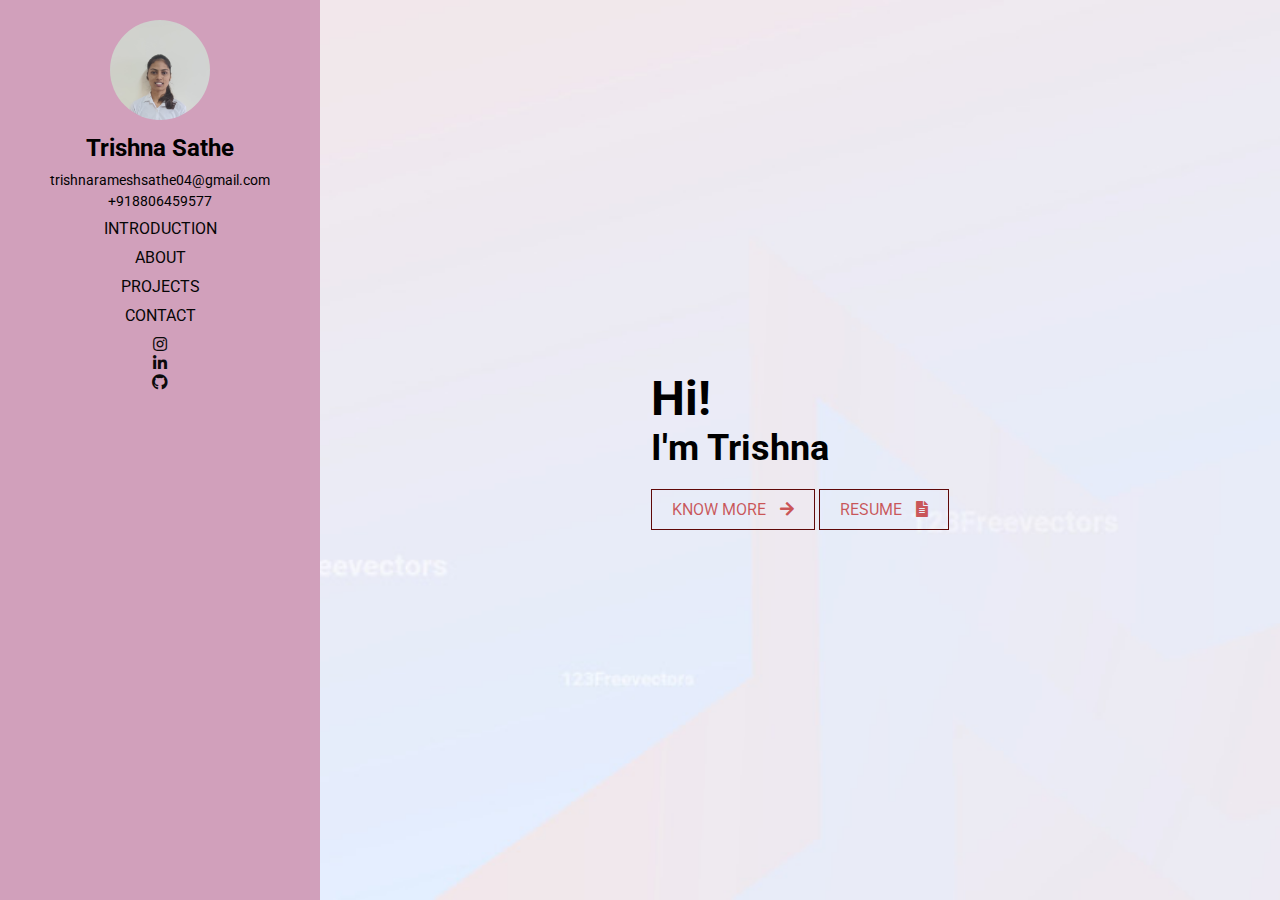
<file: index.html>
<!DOCTYPE html>
<html>
<head>
    <meta charset="utf-8">
    <title>Trishna Sathe</title>
    <link href="https://cdnjs.cloudflare.com/ajax/libs/font-awesome/5.15.3/css/all.min.css" rel="stylesheet">
    <link href="https://fonts.googleapis.com/css2?family=Roboto:wght@400;700&display=swap" rel="stylesheet">
    <style>
        body {
            margin: 0;
            font-family: 'Roboto', sans-serif;
            display: flex;
            height: 100vh;
            overflow: hidden;
        }

        .sidebar {
            width: 25%;
            background-color: #d1a0bb;
            padding: 20px;
            box-sizing: border-box;
            text-align: center;
        }

        .sidebar img {
            border-radius: 50%;
            width: 100px;
            height: 100px;
        }

        .sidebar h1 {
            font-size: 24px;
            margin: 10px 0;
        }

        .sidebar p {
            font-size: 14px;
            color: #000000;
            margin: 5px 0;
        }

        .sidebar a {
            text-decoration: none;
            color: #060606;
            display: block;
            margin: 10px 0;
        }

        .sidebar a:hover {
            color: #007bff;
        }

        .sidebar .social-icons a {
            margin: 0 5px;
            color: #0b0a0a;
        }

        .sidebar .social-icons a:hover {
            color: #185b9e;
        }

        .sidebar .footer {
            font-size: 12px;
            color: #060202;
            margin-top: 20px;
        }

        .main-content {
            width: 75%;
            display: flex;
            justify-content: center;
            align-items: center;
            position: relative;
            background-image: url('simple-background.jpg');
            background-position: center;
            background-size: cover;
            background-repeat: no-repeat;
        }

        .main-content h1 {
            font-size: 48px;
            margin: 0;
        }

        .main-content h2 {
            font-size: 36px;
            margin: 0;
        }

        .main-content .button {
            margin-top: 20px;
            padding: 10px 20px;
            border: 1px solid #5f0808;
            text-decoration: none;
            color: #bb1212b0;
            display: inline-block;
        }

        .main-content .button:hover {
            background-color: #9b4b4b;
            color: #570a55;
        }

        .main-content .button i {
            margin-left: 10px;
        }

        /* Resume Button on Top Right */
        .resume-download {
            position: absolute;
            top: 20px;
            right: 20px;
            background-color: #2e8aec;
            color: #900a0a;
            padding: 10px 15px;
            border-radius: 5px;
            text-decoration: none;
            font-size: 14px;
            font-weight: bold;
            transition: background-color 0.3s ease;
        }

        .resume-download:hover {
            background-color: #0056b3;
        }

        .resume-link {
            margin-top: 10px;
        }
    </style>
</head>
<body>
    <div class="sidebar">
        <img alt="Profile picture of Trishna Sathe" src="TrishnaProfile_photo.jpeg">
        <h1>Trishna Sathe</h1>
        <p>trishnarameshsathe04@gmail.com</p>
        <p>+918806459577</p>
        <a href="#">INTRODUCTION</a>
        <a href="about.html">ABOUT</a>
        <a href="project.html">PROJECTS</a>
        <a href="contact.html">CONTACT</a>

        <div class="social-icons">
            <a href="https://www.instagram.com/trishna_sathe/profilecard/?igsh=MWpkMTNyanQ5YmM3aw==">
                <i class="fab fa-instagram"></i>
            </a>
            <a href="https://www.linkedin.com/in/trishna-sathe-a6b6582a5?utm_source=share&utm_campaign=share_via&utm_content=profile&utm_medium=android_app">
                <i class="fab fa-linkedin-in"></i>
            </a>
            <a href="https://github.com/TrishnaRSathe">
                <i class="fab fa-github"></i>
            </a>
        </div>
    </div>
    <div class="main-content">
        <div>
            <h1>Hi!</h1>
            <h2>I'm Trishna</h2>
            <a class="button" href="about.html">
                KNOW MORE
                <i class="fas fa-arrow-right"></i>
            </a>
            <a class="button resume-link" href="resume.html">
                RESUME
                <i class="fas fa-file-alt"></i>
            </a>
        </div>
        <!-- <a class="resume-download" href="resume.pdf" download="Trishna_Sathe_Resume.pdf">Download Resume</a> -->
    </div>
</body>
</html>
</file>
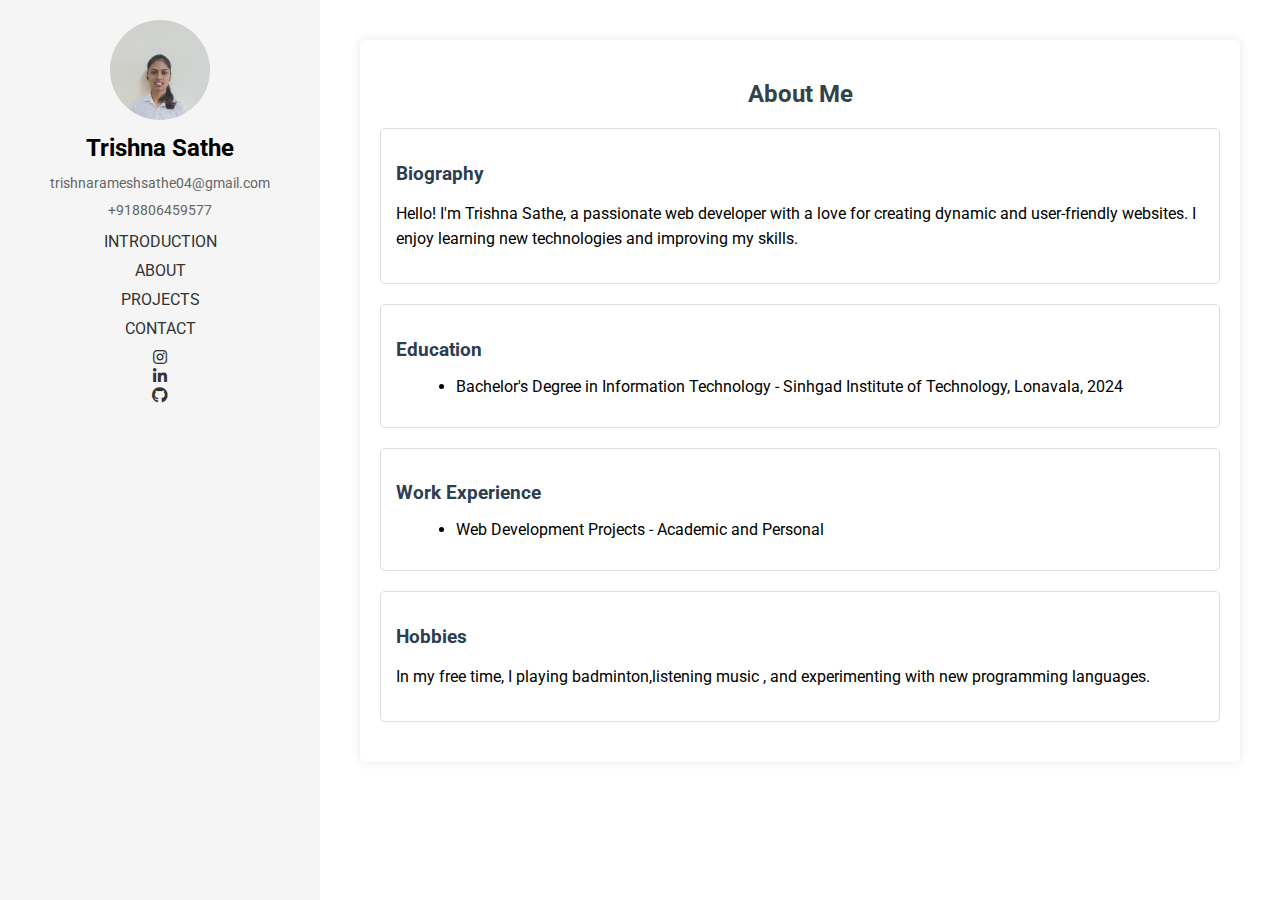
<file: about.html>
<!DOCTYPE html>
<html lang="en">
<head>
    <meta charset="UTF-8">
    <meta name="viewport" content="width=device-width, initial-scale=1.0">
    <title>About Me</title>
    <link href="https://cdnjs.cloudflare.com/ajax/libs/font-awesome/5.15.3/css/all.min.css" rel="stylesheet">
    <link href="https://fonts.googleapis.com/css2?family=Roboto:wght@400;700&display=swap" rel="stylesheet">
    <style>
        body {
            margin: 0;
            font-family: 'Roboto', sans-serif;
            display: flex;
            flex-direction: row; /* Side-by-side layout */
            height: 100%; /* Use 100% height for scrolling */
            overflow: auto; /* Allow scrolling */
        }

        /* Sidebar Styles */
        .sidebar {
            width: 25%;
            background-color: #f5f5f5;
            padding: 20px;
            box-sizing: border-box;
            text-align: center;
            overflow-y: auto; /* Allow vertical scrolling in sidebar if needed */
            position: fixed;
            top: 0;
            left: 0;
            height: 100%; /* Sidebar takes full screen height */
        }

        .sidebar img {
            border-radius: 50%;
            width: 100px;
            height: 100px;
        }

        .sidebar h1 {
            font-size: 24px;
            margin: 10px 0;
        }

        .sidebar p {
            font-size: 14px;
            color: #666;
            margin: 5px 0;
        }

        .sidebar a {
            text-decoration: none;
            color: #333;
            display: block;
            margin: 10px 0;
        }

        .sidebar a:hover {
            color: #007bff;
        }

        .sidebar .social-icons a {
            margin: 0 5px;
            color: #333;
        }

        .sidebar .social-icons a:hover {
            color: #007bff;
        }

        .sidebar .footer {
            font-size: 12px;
            color: #999;
            margin-top: 20px;
        }

        /* Main Content */
        .main-content {
            width: 75%;
            padding: 20px;
            box-sizing: border-box;
            margin-left: 25%; /* Offset for the sidebar */
            height: 100%;
            overflow-y: auto; /* Enable scrolling when content overflows */
        }

        /* About Me Section Styles */
        #about {
            padding: 20px;
            margin: 20px;
            background: #ffffff;
            border-radius: 5px;
            box-shadow: 0 0 10px rgba(0, 0, 0, 0.1);
            transition: transform 0.3s ease, box-shadow 0.3s ease;
        }

        #about:hover {
            transform: translateY(-5px);
            box-shadow: 0 0 20px rgba(0, 0, 0, 0.2);
        }

        .about-content {
            display: flex;
            flex-direction: column;
        }

        .bio, .education, .work-experience, .hobbies {
            margin-bottom: 20px;
            padding: 15px;
            border: 1px solid #ddd;
            border-radius: 5px;
            transition: background-color 0.3s ease;
        }

        .bio:hover, .education:hover, .work-experience:hover, .hobbies:hover {
            background-color: #f0f8ff;
        }

        h2 {
            color: #35424a;
            margin-bottom: 20px;
            text-align: center;
        }

        h3 {
            color: #2c3e50;
            margin-bottom: 10px;
            transition: color 0.3s ease;
        }

        h3:hover {
            color: #1abc9c;
        }

        ul {
            list-style-type: disc;
            margin-left: 20px;
        }

        p {
            line-height: 1.6;
            transition: color 0.3s ease;
        }

        p:hover {
            color: #34495e;
        }

        /* Responsive Design */
        @media (max-width: 768px) {
            .sidebar {
                width: 100%;
                height: auto;
                position: static;
            }

            .main-content {
                width: 100%;
                padding: 10px;
                margin-left: 0;
            }

            .about-content {
                flex-direction: column;
            }
        }
    </style>
</head>
<body>
    <div class="sidebar">
        <img alt="Profile picture of Trishna Sathe" src="TrishnaProfile_photo.jpeg">
        <h1>Trishna Sathe</h1>
        <p>trishnarameshsathe04@gmail.com</p>
        <p>+918806459577</p>
        <a href="index.html">INTRODUCTION</a>
        <a href="about.html">ABOUT</a>
        <a href="project.html">PROJECTS</a>
        <a href="contact.html">CONTACT</a>

        <div class="social-icons">
            <a href="https://www.instagram.com/trishna_sathe/profilecard/?igsh=MWpkMTNyanQ5YmM3aw==">
                <i class="fab fa-instagram"></i>
            </a>
            <a href="https://www.linkedin.com/in/trishna-sathe-a6b6582a5?utm_source=share&utm_campaign=share_via&utm_content=profile&utm_medium=android_app">
                <i class="fab fa-linkedin-in"></i>
            </a>
            <a href="https://github.com/TrishnaRSathe">
                <i class="fab fa-github"></i>
            </a>
        </div>
    </div>

    <div class="main-content">
        <section id="about">
            <h2>About Me</h2>
            <div class="about-content">
                <div class="bio">
                    <h3>Biography</h3>
                    <p>Hello! I'm Trishna Sathe, a passionate web developer with a love for creating dynamic and user-friendly websites. I enjoy learning new technologies and improving my skills.</p>
                </div>
                <div class="education">
                    <h3>Education</h3>
                    <ul>
                        <li>Bachelor's Degree in Information Technology - Sinhgad Institute of Technology, Lonavala, 2024</li>
                    </ul>
                </div>
                <div class="work-experience">
                    <h3>Work Experience</h3>
                    <ul>
                        <li>Web Development Projects - Academic and Personal</li>
                    </ul>
                </div>
                <div class="hobbies">
                    <h3>Hobbies</h3>
                    <p>In my free time, I playing badminton,listening music  , and experimenting with new programming languages.</p>
                </div>
            </div>
        </section>
    </div>
</body>
</html>
</file>
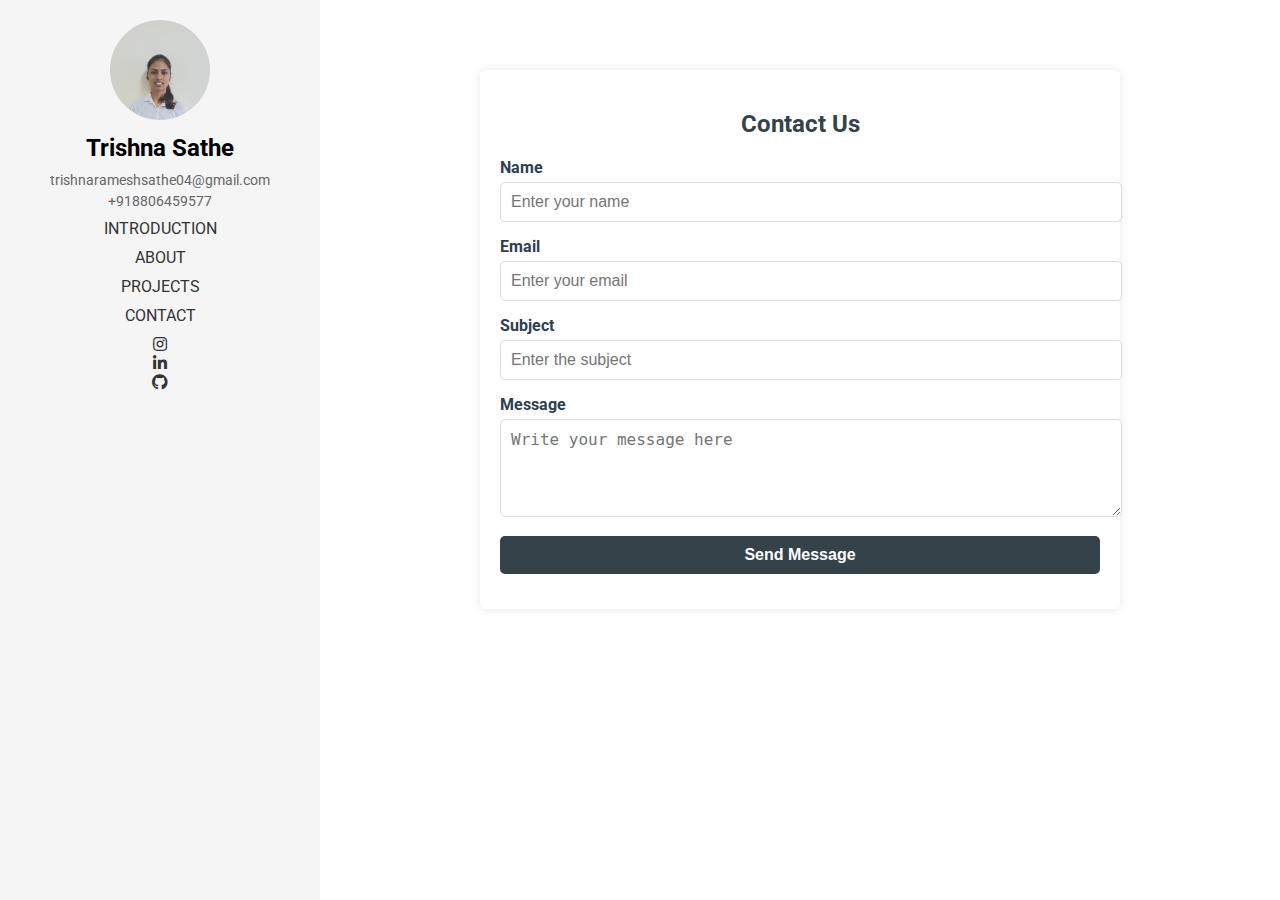
<file: contact.html>
<!DOCTYPE html>
<html lang="en">
<head>
    <meta charset="UTF-8">
    <meta name="viewport" content="width=device-width, initial-scale=1.0">
    <title>Contact Page</title>
    <link href="https://cdnjs.cloudflare.com/ajax/libs/font-awesome/5.15.3/css/all.min.css" rel="stylesheet">
    <link href="https://fonts.googleapis.com/css2?family=Roboto:wght@400;700&display=swap" rel="stylesheet">
    <style>
        body {
            margin: 0;
            font-family: 'Roboto', sans-serif;
            display: flex;
            height: 100vh;
            overflow: hidden;
        }

        /* Sidebar Styles */
        .sidebar {
            width: 25%;
            background-color: #f5f5f5;
            padding: 20px;
            box-sizing: border-box;
            text-align: center;
            overflow-y: auto;
        }

        .sidebar img {
            border-radius: 50%;
            width: 100px;
            height: 100px;
        }

        .sidebar h1 {
            font-size: 24px;
            margin: 10px 0;
        }

        .sidebar p {
            font-size: 14px;
            color: #666;
            margin: 5px 0;
        }

        .sidebar a {
            text-decoration: none;
            color: #333;
            display: block;
            margin: 10px 0;
        }

        .sidebar a:hover {
            color: #007bff;
        }

        .sidebar .social-icons a {
            margin: 0 5px;
            color: #333;
        }

        .sidebar .social-icons a:hover {
            color: #007bff;
        }

        .sidebar .footer {
            font-size: 12px;
            color: #999;
            margin-top: 20px;
        }

        /* Main Content */
        .main-content {
            width: 75%;
            padding: 20px;
            box-sizing: border-box;
        }

        /* Form Section Styles */
        #contact {
            padding: 20px;
            margin: 20px;
            background: #ffffff;
            border-radius: 5px;
            box-shadow: 0 0 10px rgba(0, 0, 0, 0.1);
            max-width: 600px;
            margin: 50px auto; /* Center the form */
        }

        h2 {
            text-align: center;
            color: #35424a;
            margin-bottom: 20px;
        }

        form label {
            display: block;
            margin-bottom: 5px;
            font-weight: bold;
            color: #2c3e50;
        }

        form input, form textarea, form button {
            width: 100%;
            padding: 10px;
            margin-bottom: 15px;
            border: 1px solid #ddd;
            border-radius: 5px;
            font-size: 1rem;
        }

        form input:focus, form textarea:focus {
            border-color: #1abc9c;
            box-shadow: 0 0 5px rgba(26, 188, 156, 0.5);
        }

        form button {
            background-color: #35424a;
            color: #ffffff;
            font-weight: bold;
            cursor: pointer;
            transition: background-color 0.3s ease;
            border: none;
        }

        form button:hover {
            background-color: #1abc9c;
        }

        /* Responsive Design */
        @media (max-width: 768px) {
            .sidebar {
                width: 100%;
                height: auto;
                position: static;
            }

            .main-content {
                width: 100%;
                padding: 10px;
            }

            #contact {
                margin: 20px 10px;
            }
        }
    </style>
</head>
<body>
    <div class="sidebar">
        <img alt="Profile picture of Trishna Sathe" src="TrishnaProfile_photo.jpeg">
        <h1>Trishna Sathe</h1>
        <p>trishnarameshsathe04@gmail.com</p>
        <p>+918806459577</p>
        <a href="index.html">INTRODUCTION</a>
        <a href="about.html">ABOUT</a>
        <a href="project.html">PROJECTS</a>
        <a href="contact.html">CONTACT</a>

        <div class="social-icons">
            <a href="https://www.instagram.com/trishna_sathe/profilecard/?igsh=MWpkMTNyanQ5YmM3aw==">
                <i class="fab fa-instagram"></i>
            </a>
            <a href="https://www.linkedin.com/in/trishna-sathe-a6b6582a5?utm_source=share&utm_campaign=share_via&utm_content=profile&utm_medium=android_app">
                <i class="fab fa-linkedin-in"></i>
            </a>
            <a href="https://github.com/TrishnaRSathe">
                <i class="fab fa-github"></i>
            </a>
        </div>
    </div>

    <div class="main-content">
        <section id="contact">
            <h2>Contact Us</h2>
            <form id="contactForm">
                <label for="name">Name</label>
                <input type="text" id="name" name="name" placeholder="Enter your name" required>

                <label for="email">Email</label>
                <input type="email" id="email" name="email" placeholder="Enter your email" required>

                <label for="subject">Subject</label>
                <input type="text" id="subject" name="subject" placeholder="Enter the subject" required>

                <label for="message">Message</label>
                <textarea id="message" name="message" rows="4" placeholder="Write your message here" required></textarea>

                <button type="submit">Send Message</button>
            </form>
        </section>
    </div>

    <script>
        // Form validation
        document.getElementById('contactForm').addEventListener('submit', function(event) {
            event.preventDefault();
            const name = document.getElementById('name').value.trim();
            const email = document.getElementById('email').value.trim();
            const subject = document.getElementById('subject').value.trim();
            const message = document.getElementById('message').value.trim();

            if (name && email && subject && message) {
                alert('Thank you for your message!');
                document.getElementById('contactForm').reset();
            } else {
                alert('Please fill out all fields before submitting.');
            }
        });
    </script>
</body>
</html>
</file>
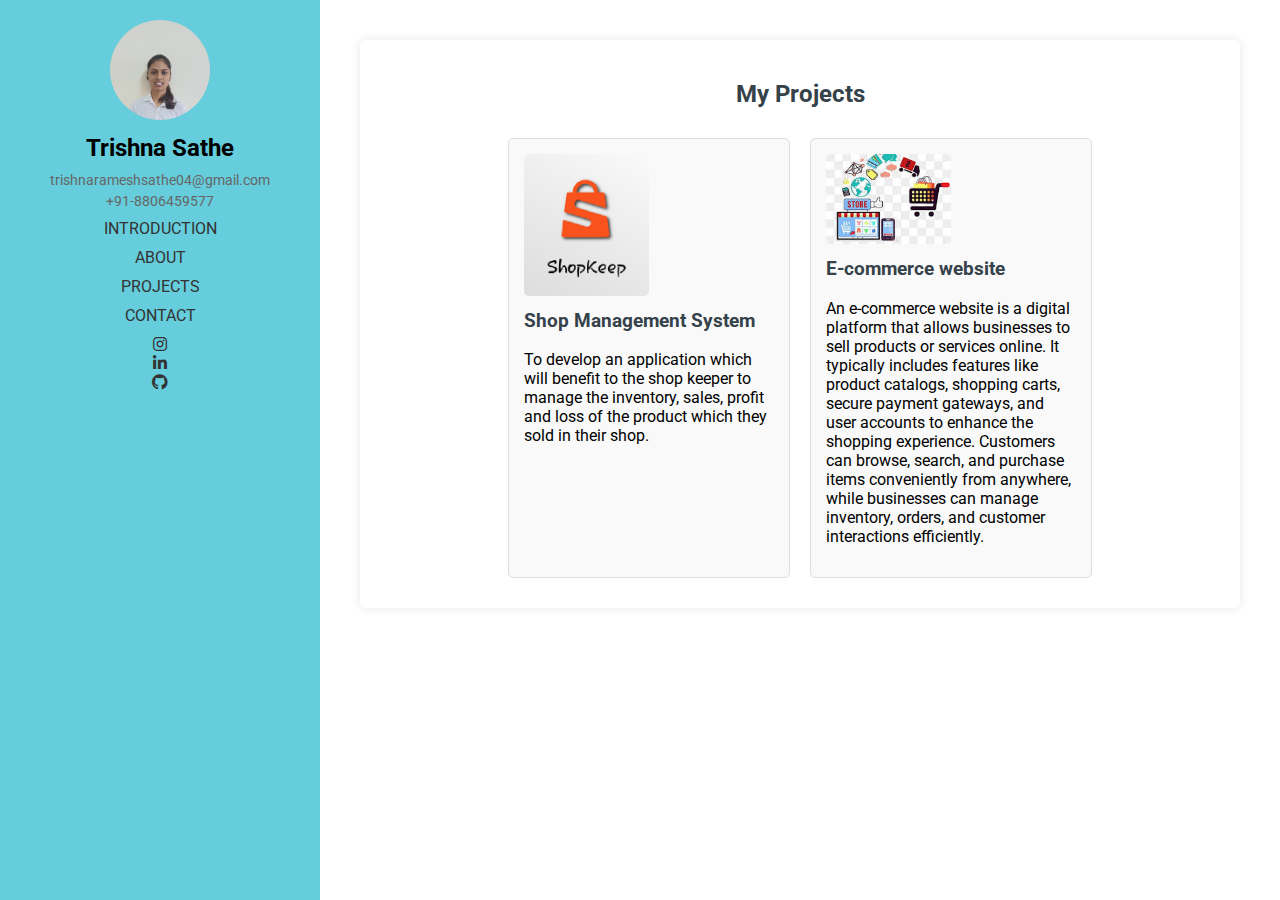
<file: project.html>
<!DOCTYPE html>
<html lang="en">
<head>
    <meta charset="UTF-8">
    <meta name="viewport" content="width=device-width, initial-scale=1.0">
    <title>Projects</title>
    <link href="https://cdnjs.cloudflare.com/ajax/libs/font-awesome/5.15.3/css/all.min.css" rel="stylesheet">
    <link href="https://fonts.googleapis.com/css2?family=Roboto:wght@400;700&display=swap" rel="stylesheet">
    <style>
        body {
            margin: 0;
            font-family: 'Roboto', sans-serif;
            display: flex;
            height: 100vh;
            overflow: hidden;
        }

        /* Sidebar Styles */
        .sidebar {
            width: 25%;
            background-color: #65cddb;
            padding: 20px;
            box-sizing: border-box;
            text-align: center;
            overflow-y: auto;
        }

        .sidebar img {
            border-radius: 50%;
            width: 100px;
            height: 100px;
        }

        .sidebar h1 {
            font-size: 24px;
            margin: 10px 0;
        }

        .sidebar p {
            font-size: 14px;
            color: #666;
            margin: 5px 0;
        }

        .sidebar a {
            text-decoration: none;
            color: #333;
            display: block;
            margin: 10px 0;
        }

        .sidebar a:hover {
            color: #007bff;
        }

        .sidebar .social-icons a {
            margin: 0 5px;
            color: #333;
        }

        .sidebar .social-icons a:hover {
            color: #007bff;
        }

        .sidebar .footer {
            font-size: 12px;
            color: #999;
            margin-top: 20px;
        }

        /* Main Content */
        .main-content {
            width: 75%;
            padding: 20px;
            box-sizing: border-box;
            overflow-y: auto;
        }

        /* Projects Section Styles */
        #projects {
            padding: 20px;
            margin: 20px;
            background: #ffffff;
            border-radius: 5px;
            box-shadow: 0 0 10px rgba(0, 0, 0, 0.1);
        }

        h2 {
            color: #35424a;
            text-align: center;
            margin-bottom: 20px;
        }

        .project-gallery {
            display: flex;
            flex-wrap: wrap;
            justify-content: center;
        }

        .project-card {
            background: #f9f9f9;
            border: 1px solid #ddd;
            border-radius: 5px;
            margin: 10px;
            padding: 15px;
            width: 250px;
            transition: transform 0.3s ease, box-shadow 0.3s ease;
        }

        .project-card:hover {
            transform: translateY(-5px);
            box-shadow: 0 0 15px rgba(0, 0, 0, 0);
        }

        .project-card img {
            width: 50%;
            height: auto;
            border-radius: 5px;
        }

        .project-card h3 {
            color: #35424a;
            margin-top: 10px;
        }

        /* Responsive Design */
        @media (max-width: 768px) {
            .sidebar {
                width: 100%;
                height: auto;
                position: static;
            }

            .main-content {
                width: 100%;
                padding: 10px;
            }

            .project-gallery {
                flex-direction: column;
                align-items: center;
            }
        }
    </style>
</head>
<body>
    <div class="sidebar">
        <img alt="Profile picture of Trishna Sathe" src="TrishnaProfile_photo.jpeg">
        <h1>Trishna Sathe</h1>
        <p>trishnarameshsathe04@gmail.com</p>
        <p>+91-8806459577</p>
        <a href="index.html">INTRODUCTION</a>
        <a href="about.html">ABOUT</a>
        <a href="project.html">PROJECTS</a>
        <a href="contact.html">CONTACT</a>

        <div class="social-icons">
            <a href="https://www.instagram.com/trishna_sathe/profilecard/?igsh=MWpkMTNyanQ5YmM3aw==">
                <i class="fab fa-instagram"></i>
            </a>
            <a href="https://www.linkedin.com/in/trishna-sathe-a6b6582a5?utm_source=share&utm_campaign=share_via&utm_content=profile&utm_medium=android_app">
                <i class="fab fa-linkedin-in"></i>
            </a>
            <a href="https://github.com/TrishnaRSathe">
                <i class="fab fa-github"></i>
            </a>
        </div>
    </div>

    <div class="main-content">
        <section id="projects">
            <h2>My Projects</h2>
            <div class="project-gallery">
                <div class="project-card">
                    <img src="shopkeep.png" alt="Project 1">
                    <h3>Shop Management System</h3>
                    <p>To develop an application which will benefit to the shop keeper to manage the inventory, sales, profit and loss of the product which they sold in their shop.</p>
                </div>
                <div class="project-card">
                    <img src="e commerce.jfif" alt="Project 2">
                    <h3>E-commerce website</h3>
                    <p>An e-commerce website is a digital platform that allows businesses to sell products or services online. It typically includes features like product catalogs, shopping carts, secure payment gateways, and user accounts to enhance the shopping experience. Customers can browse, search, and purchase items conveniently from anywhere, while businesses can manage inventory, orders, and customer interactions efficiently. </p>
                </div>
            </div>
        </section>
    </div>
</body>
</html>
</file>
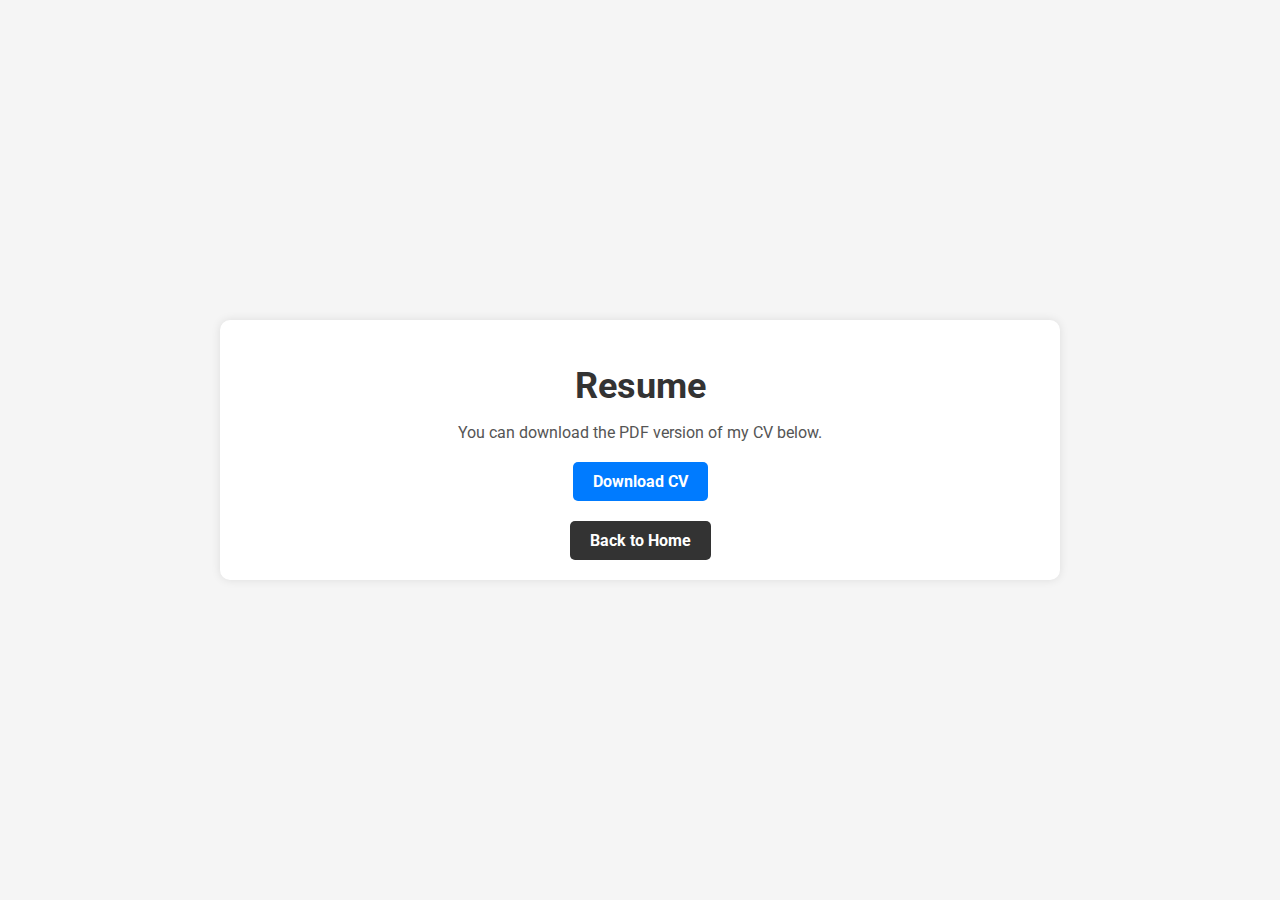
<file: resume.html>
<!DOCTYPE html>
<html>
<head>
    <meta charset="utf-8">
    <title>Resume - Trishna Sathe</title>
    <link href="https://fonts.googleapis.com/css2?family=Roboto:wght@400;700&display=swap" rel="stylesheet">
    <style>
        body {
            font-family: 'Roboto', sans-serif;
            margin: 0;
            padding: 0;
            background-color: #f5f5f5;
            display: flex;
            flex-direction: column;
            align-items: center;
            justify-content: center;
            height: 100vh;
        }

        .resume-container {
            width: 80%;
            max-width: 800px;
            background: #fff;
            padding: 20px;
            box-shadow: 0 0 10px rgba(0, 0, 0, 0.1);
            border-radius: 10px;
            text-align: center;
        }

        .resume-container h1 {
            font-size: 36px;
            color: #333;
            margin-bottom: 10px;
        }

        .resume-container p {
            color: #555;
            margin-bottom: 20px;
        }

        .download-button {
            display: inline-block;
            background-color: #007bff;
            color: #fff;
            text-decoration: none;
            padding: 10px 20px;
            font-size: 16px;
            font-weight: bold;
            border-radius: 5px;
            transition: background-color 0.3s ease;
        }

        .download-button:hover {
            background-color: #0056b3;
        }

        .back-button {
            display: inline-block;
            margin-top: 20px;
            background-color: #333;
            color: #fff;
            text-decoration: none;
            padding: 10px 20px;
            font-size: 16px;
            font-weight: bold;
            border-radius: 5px;
            transition: background-color 0.3s ease;
        }

        .back-button:hover {
            background-color: #555;
        }
    </style>
</head>
<body>
    <div class="resume-container">
        <h1>Resume</h1>
        <p>You can download the PDF version of my CV below.</p>
        <a class="download-button" href="resume .pdf" download="Trishna_Sathe_CV.pdf">Download CV</a>
        <br>
        <a class="back-button" href="index.html">Back to Home</a>
    </div>
</body>
</html>
</file>
